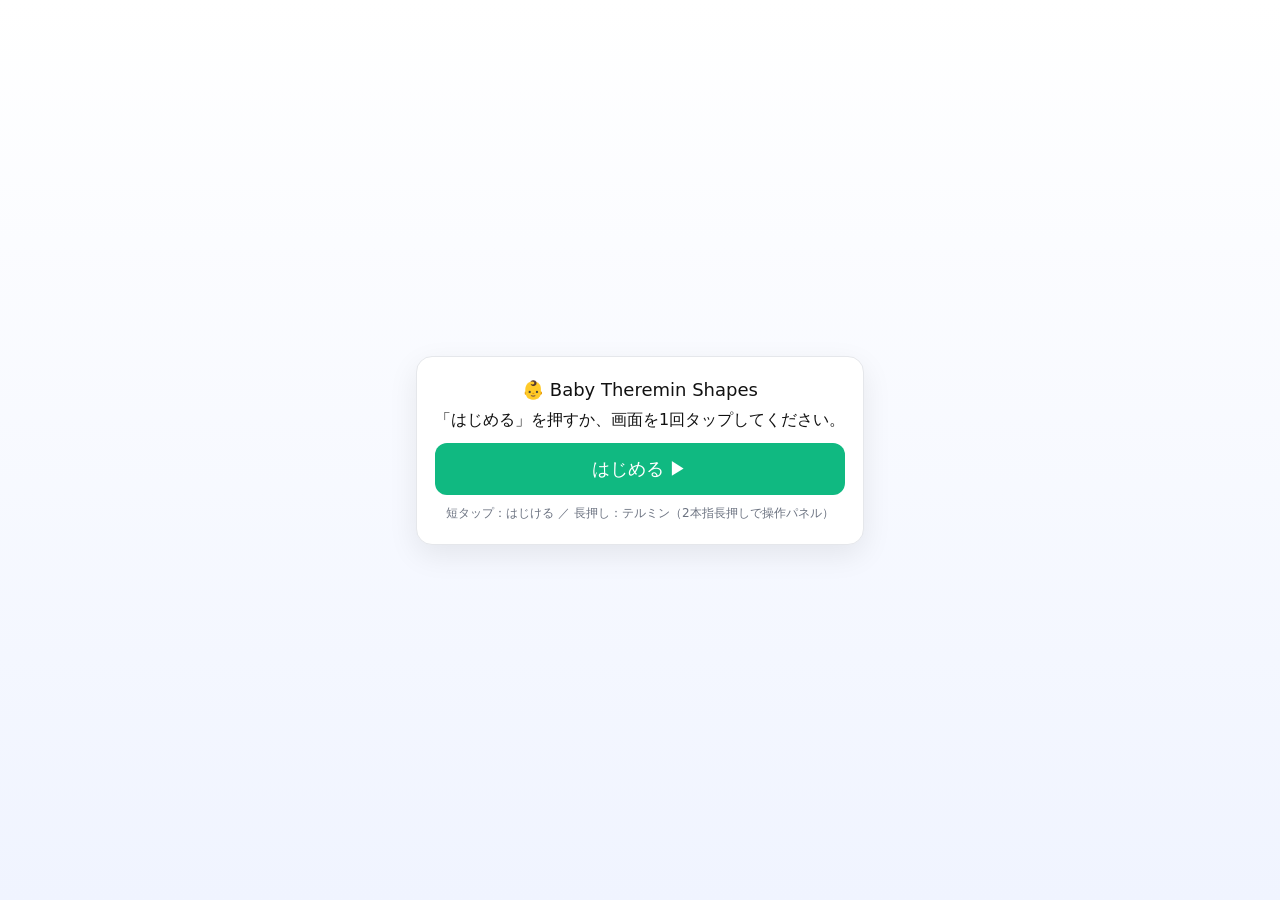
<file: index.html>
<!doctype html>
<html lang="ja">
<head>
<meta charset="utf-8" />
<meta name="viewport" content="width=device-width,initial-scale=1,maximum-scale=1,user-scalable=no,viewport-fit=cover"/>
<title>Baby Theremin Shapes — v1.7.9</title>
<link rel="manifest" href="./manifest.json?v=1.7.9">
<meta name="theme-color" content="#ffffff">
<style>
  :root{ --bg:#fafbfe; --panel:#ffffffcc; --text:#10121a; }
  html,body{ height:100%; margin:0; background:var(--bg); color:var(--text); font-family:system-ui,-apple-system,Roboto,"Noto Sans JP",sans-serif; overscroll-behavior:none; position:fixed; width:100%; }
  #app{ position:fixed; inset:0; }
  .starter{position:absolute; inset:0; display:flex; align-items:center; justify-content:center; background:linear-gradient(180deg,#ffffff,#f0f4ff);}
  .starter .card{background:#fff;border:1px solid #e5e7eb;border-radius:16px; padding:22px 18px; box-shadow:0 10px 30px rgba(0,0,0,.08); text-align:center; color:#111; max-width:90vw}
  .starter .big{font-size:18px; margin-bottom:10px}
  .starter .startbtn{appearance:none;border:0;background:#10b981;color:#fff;border-radius:12px;padding:14px 22px;font-size:18px;cursor:pointer; width:100%;}
  .small{font-size:12px;color:#6b7280;margin-top:10px}
  .controls{ position:fixed; left:0; right:0; bottom:0; padding:12px; display:flex; flex-wrap:wrap; gap:10px; justify-content:center; align-items:center;
    background:#ffffffcc; backdrop-filter:saturate(1.05) blur(8px); border-top-left-radius:16px; border-top-right-radius:16px;
    transition:opacity .2s ease, visibility .2s ease, transform .2s ease; transform:translateY(8px) }
  .controls.hidden{ opacity:0; visibility:hidden; pointer-events:none; transform:translateY(12px) }
  .btn{appearance:none;border:0;border-radius:14px;background:#2f6feb;color:#fff; padding:12px 16px;font-size:16px;display:inline-flex;align-items:center;gap:8px;cursor:pointer}
  .range,.select{display:inline-flex;align-items:center;gap:10px;background:#0f1117; color:#E8EAF2; border-radius:14px;padding:10px 12px; box-shadow:0 2px 8px rgba(0,0,0,.2)}
  input[type="range"]{width:160px}
  select{background:transparent;color:#E8EAF2;border:1px solid #222;padding:8px 10px;border-radius:10px}
  .visually-hidden{ position:absolute; left:-9999px; width:1px; height:1px; opacity:0; }
</style>
</head>
<body>
<div id="app">
  <div id="starter" class="starter">
    <div class="card">
      <div class="big">👶 Baby Theremin Shapes</div>
      <div>「はじめる」を押すか、画面を1回タップしてください。</div>
      <div style="margin-top:12px;">
        <button id="startbtn" class="startbtn">はじめる ▶</button>
      </div>
      <div class="small">短タップ：はじける ／ 長押し：テルミン（2本指長押しで操作パネル）</div>
    </div>
  </div>
</div>

<div class="controls hidden" id="controls">
  <label class="btn" id="dirBtn">🎵 音楽をえらぶ<input id="audDir" type="file" multiple accept="audio/*" class="visually-hidden"></label>
  <div class="select">🎶 プリセット
    <select id="preset">
      <option value="none">（なし）</option>
      <option value="cute1">1. きらきら</option>
      <option value="cute2">2. どれみ行進曲</option>
      <option value="cute3">3. ハッピー・ループ</option>
    </select>
  </div>
  <button id="prev" class="btn">← まえ</button>
  <button id="play" class="btn">▶ / ❚❚</button>
  <button id="next" class="btn">つぎ →</button>
  <div class="range">BGM音量 <input id="bgm" type="range" min="0" max="1" step="0.01" value="0.7"></div>
  <div class="range">テルミン音量 <input id="tvol" type="range" min="0" max="1" step="0.01" value="0.4"></div>
  <div class="range">かず <input id="count" type="range" min="5" max="60" step="1" value="26"></div>
  <div class="range">せんの太さ <input id="thick" type="range" min="2" max="16" step="1" value="7"></div>
  <div class="range">ひかり <input id="glow" type="range" min="10" max="70" step="1" value="44"></div>
  <div class="range">ビート反応<input id="beatAmt" type="range" min="0" max="0.5" step="0.01" value="0.18"></div>
</div>

<script>
(function(){
  document.addEventListener('touchmove', e=>e.preventDefault(), {passive:false});

  var app = document.getElementById('app');
  var starter = document.getElementById('starter');
  var startbtn = document.getElementById('startbtn');
  var controls=document.getElementById('controls');

  function makeCanvas(){
    var cv=document.createElement('canvas');
    cv.id='cv'; cv.style.position='fixed'; cv.style.inset='0'; cv.style.width='100vw'; cv.style.height='100svh'; cv.style.background='var(--bg)';
    cv.style.backgroundImage='radial-gradient(ellipse at 20% 10%, #ffffff, transparent 60%), radial-gradient(ellipse at 80% 90%, #f0f4ff, transparent 60%)';
    app.appendChild(cv);
    return cv;
  }

  // ===== Audio =====
  var actx=null, analyser=null, thFilter=null, thAmp=null, oscA=null, oscB=null, lfoTrem=null, lfoTremGain=null, lfoVib=null, lfoVibGain=null, envGain=null;
  var audList=[], audIdx=0, audio=new Audio(); audio.preload='auto', audio.crossOrigin='anonymous';
  var bgmBus=null;
  var cv=null, ctx=null;
  var countUI=document.getElementById('count'), thickUI=document.getElementById('thick'), glowUI=document.getElementById('glow');
  var tvolUI=document.getElementById('tvol'), bgmUI=document.getElementById('bgm'), beatAmt=document.getElementById('beatAmt');
  var presetSel=document.getElementById('preset');
  var dirInput=document.getElementById('audDir');

  try{
    if('webkitdirectory' in dirInput){
      dirInput.setAttribute('webkitdirectory','');
      dirInput.setAttribute('directory','');
    }
  }catch(_){}

  var activePointers=new Map(); var holdTimer=null; var taps=0, tapTimer=null;
  function togglePanel(){ controls.classList.toggle('hidden'); }
  function clearPointers(){ activePointers.clear(); if(holdTimer){clearTimeout(holdTimer); holdTimer=null;} }
  function attachPanelGestures(target){
    target.addEventListener('pointerdown',e=>{activePointers.set(e.pointerId,{x:e.clientX,y:e.clientY}); if(activePointers.size>=2&&!holdTimer){ holdTimer=setTimeout(togglePanel,1100);}},{passive:false});
    target.addEventListener('pointermove',e=>{ var p=activePointers.get(e.pointerId); if(!p) return; if(Math.abs(e.clientX-p.x)>20||Math.abs(e.clientY-p.y)>20) clearPointers(); },{passive:false});
    target.addEventListener('pointerup',()=>clearPointers(),{passive:false});
    target.addEventListener('pointercancel',()=>clearPointers(),{passive:false});
    target.addEventListener('pointerdown', ()=>{ taps++; if(taps===1){ tapTimer=setTimeout(()=>taps=0,1200);} if(taps>=3){ clearTimeout(tapTimer); taps=0; togglePanel(); } });
  }

  function ensureAudio(){
    if(actx) return;
    var AC=window.AudioContext||window.webkitAudioContext; actx=new AC();
    bgmBus=actx.createGain(); bgmBus.gain.value=parseFloat(bgmUI.value);
    analyser=actx.createAnalyser(); analyser.fftSize=256;

    envGain=actx.createGain(); envGain.gain.value=0.0;
    thAmp=actx.createGain(); thAmp.gain.value=parseFloat(tvolUI.value);
    thFilter=actx.createBiquadFilter(); thFilter.type='lowpass'; thFilter.frequency.value=1700; thFilter.Q.value=0.7;

    oscA=actx.createOscillator(); oscA.type='sine';
    oscB=actx.createOscillator(); oscB.type='sine'; oscB.detune.value=+6;

    lfoTrem=actx.createOscillator(); lfoTrem.type='sine'; lfoTrem.frequency.value=0.9;
    lfoTremGain=actx.createGain(); lfoTremGain.gain.value=0.08;

    lfoVib=actx.createOscillator(); lfoVib.type='sine'; lfoVib.frequency.value=5.5;
    lfoVibGain=actx.createGain(); lfoVibGain.gain.value=7.0;

    oscA.connect(thFilter); oscB.connect(thFilter);
    thFilter.connect(envGain).connect(thAmp).connect(analyser).connect(actx.destination);
    lfoVib.connect(lfoVibGain); lfoVibGain.connect(oscA.detune); lfoVibGain.connect(oscB.detune);
    lfoTrem.connect(lfoTremGain).connect(envGain.gain);

    var src=actx.createMediaElementSource(audio);
    src.connect(bgmBus);
    bgmBus.connect(analyser).connect(actx.destination);

    oscA.start(); oscB.start(); lfoTrem.start(); lfoVib.start();

    function up(){ if(bgmBus&&actx) bgmBus.gain.setTargetAtTime(parseFloat(bgmUI.value),actx.currentTime,0.05); }
    bgmUI.addEventListener('input', up);
    tvolUI.addEventListener('input', function(){ thAmp && thAmp.gain.setTargetAtTime(parseFloat(tvolUI.value), actx.currentTime, 0.05); });

    // ===== Continuous playback =====
    audio.addEventListener('ended', function(){
      if(presetSel.value!=='none') return;
      if(!audList.length) return;
      audIdx = (audIdx + 1) % audList.length;
      playIndex(audIdx);
    });
  }

  function startAll(){
    ensureAudio();
    try{ if(actx && actx.state!=='running') actx.resume(); }catch(_){}
    if(!cv){ cv=makeCanvas(); ctx=cv.getContext('2d',{alpha:false}); setupCanvas(); attachPanelGestures(cv); }
    if(starter && starter.parentNode){ starter.parentNode.removeChild(starter); }
  }

  startbtn.addEventListener('click', function(e){ e.stopPropagation(); startAll(); });
  document.addEventListener('pointerdown', function one(){ startAll(); document.removeEventListener('pointerdown', one, {capture:false}); }, {capture:false, once:true});

  // ====== Canvas & Interaction ======
  var t=0, visScale=1, shapes=[];
  var COLORS=["#60a5fa","#f472b6","#facc15","#a78bfa","#34d399"];
  var TYPES=["circle","triangle","square","star","heart"];
  window.pitchHz=440;

  function setupCanvas(){
    var dprCap=1.5;
    function fitNow(){
      var dpr=Math.min(window.devicePixelRatio||1,dprCap);
      var vw=(window.visualViewport&&visualViewport.width?visualViewport.width:innerWidth);
      var vh=(window.visualViewport&&visualViewport.height?visualViewport.height:innerHeight);
      var w=Math.floor(vw*dpr), h=Math.floor(vh*dpr);
      if(w>0 && h>0){ cv.width=Math.max(360,w); cv.height=Math.max(360,h); return true; }
      return false;
    }
    function fitEnsure(){ if(!fitNow()){ var id=setInterval(function(){ if(fitNow()){ clearInterval(id); if(shapes.length===0) reset(); } }, 50); } else { if(shapes.length===0) reset(); } }
    fitEnsure();
    addEventListener('resize',fitEnsure,{passive:true});
    addEventListener('orientationchange',fitEnsure,{passive:true});
    if(window.visualViewport){ visualViewport.addEventListener('resize',fitEnsure,{passive:true}); }

    var pressStart=0, dragging=false, thereminOn=false, holdId=null;
    var lastPos={x:null,y:null};
    var chime=new Audio("./Chime.mp3"); chime.volume=0.3;

    function getCanvasPos(e){ var r=cv.getBoundingClientRect(); var x=(e.clientX-r.left)/r.width*cv.width; var y=(e.clientY-r.top)/r.height*cv.height; if(isFinite(x)&&isFinite(y)) return {x:x,y:y}; return null; }
    function updateLastPos(e){ var p=getCanvasPos(e); if(p) lastPos=p; }
    function startTheremin(){ thereminOn=true; var t=actx.currentTime; envGain.gain.cancelScheduledValues(t); envGain.gain.setTargetAtTime(1.0,t,0.02); }
    function stopTheremin(){ thereminOn=false; var t=actx.currentTime; envGain.gain.cancelScheduledValues(t); envGain.gain.setTargetAtTime(0.0,t,0.10); if(holdId){clearTimeout(holdId); holdId=null;} }

    cv.addEventListener('pointerdown', function(e){
      pressStart=Date.now(); dragging=true; updateLastPos(e);
      if(holdId) clearTimeout(holdId);
      holdId = setTimeout(function(){ startTheremin(); }, 220);
    });

    cv.addEventListener('pointermove', function(e){
      if(!dragging) return;
      updateLastPos(e);
      if(thereminOn){ onThereminDrag(e); }
    });

    window.addEventListener('pointerup', function(e){
      if(!dragging) return;
      dragging=false;
      if(holdId){ clearTimeout(holdId); holdId=null; }
      if(thereminOn){
        stopTheremin();
      }else{
        doPluck();
        try{ chime.currentTime=0; chime.play(); }catch(_){}
        doBurst(e);
      }
    });

    cv.addEventListener('pointercancel', function(){ dragging=false; if(holdId){clearTimeout(holdId); holdId=null;} stopTheremin(); });

    function onThereminDrag(e){ var p=getCanvasPos(e); if(!p) return; var beta=(p.y/cv.height - 0.5)*360; setPitchFromBeta(beta); }

    function reset(){ shapes.length=0; var n=Math.max(5,(countUI.value|0)); for(var i=0;i<n;i++){ var type=TYPES[i%TYPES.length], r=70*(0.6+Math.random()*0.6), x=Math.random()*cv.width, y=Math.random()*cv.height, rot=Math.random()*Math.PI*2, vx=(Math.random()-0.5)*0.5, vy=(Math.random()-0.5)*0.5, color=COLORS[i%COLORS.length]; shapes.push({type:type,x:x,y:y,r:r,rot:rot,vx:vx,vy:vy,pulse:0,color:color,flash:0}); } }
    document.getElementById('count').addEventListener('input', reset); reset();

    function doBurst(e){ var p=getCanvasPos(e) || lastPos; if(!p) return; var px=p.x, py=p.y; for(var i=0;i<shapes.length;i++){ var s=shapes[i]; var ang=Math.atan2(s.y-py, s.x-px); var f=4.5 + Math.random()*3.0; s.vx += Math.cos(ang)*f; s.vy += Math.sin(ang)*f; s.pulse = Math.min(1.5, s.pulse+1.2); s.flash = 1.0; } }

    function drawShape(type,r){ if(type==="circle"){ctx.beginPath(); ctx.arc(0,0,r,0,Math.PI*2); ctx.stroke(); return;} if(type==="triangle"){ctx.beginPath(); var h=r*1.1; ctx.moveTo(0,-h); ctx.lineTo(h*Math.sin(Math.PI/3), h*Math.cos(Math.PI/3)); ctx.lineTo(-h*Math.sin(Math.PI/3), h*Math.cos(Math.PI/3)); ctx.closePath(); ctx.stroke(); return;} if(type==="square"){ ctx.strokeRect(-r,-r,r*2,r*2); return;} if(type==="star"){ ctx.beginPath(); var st=Math.PI/5; for(var i=0;i<10;i++){ var rr=(i%2===0)?r:r*0.45; var a=i*st; ctx.lineTo(Math.cos(a)*rr,Math.sin(a)*rr); } ctx.closePath(); ctx.stroke(); return;} if(type==="heart"){ ctx.beginPath(); ctx.moveTo(0,-r*0.2); ctx.bezierCurveTo(r*0.9,-r*0.9, r*1.4,r*0.5, 0,r*1.2); ctx.bezierCurveTo(-r*1.4,r*0.5, -r*0.9,-r*0.9, 0,-r*0.2); ctx.stroke(); return;} }

    function draw(){
      var w=cv.width,h=cv.height;
      if(!ctx) return;
      ctx.fillStyle=getComputedStyle(document.documentElement).getPropertyValue('--bg').trim() || '#ffffff';
      ctx.fillRect(0,0,w,h);
      var lineBase=parseFloat(thickUI.value);
      var glow=parseFloat(glowUI.value);
      var pmin=120, pmax=900;
      var pnorm=Math.min(1, Math.max(0, (window.pitchHz - pmin) / Math.max(1,(pmax-pmin))  ));
      var targetScale = (0.5 + 1.1*pnorm);
      visScale += (targetScale - visScale) * 0.15;

      for(var i=0;i<shapes.length;i++){ var s=shapes[i];
        s.x+=s.vx; s.y+=s.vy; s.rot+=0.008;
        if(s.x<s.r){s.x=s.r; s.vx=Math.abs(s.vx);} if(s.x>w-s.r){s.x=w-s.r; s.vx=-Math.abs(s.vx);}
        if(s.y<s.r){s.y=s.r; s.vy=Math.abs(s.vy);} if(s.y>h-s.r){s.y=h-s.r; s.vy=-Math.abs(s.vy);}
        s.vx*=0.992; s.vy*=0.992;
        var base=1+0.07*Math.sin(t*0.03+s.x*0.003)+s.pulse*0.25;
        var rr=s.r*base*visScale; s.pulse*=0.92;
        ctx.save(); ctx.translate(s.x,s.y); ctx.rotate(s.rot);
        ctx.lineJoin="round"; ctx.lineCap="round";
        ctx.shadowColor=s.color; ctx.shadowBlur=glow*2.2; ctx.strokeStyle=s.color; ctx.lineWidth=lineBase*2.6; drawShape(s.type,rr);
        ctx.shadowBlur=glow*0.8; ctx.strokeStyle=s.color; ctx.lineWidth=lineBase*1.6; drawShape(s.type,rr);
        ctx.shadowBlur=0; ctx.strokeStyle='#ffffff'; ctx.lineWidth=Math.max(1,lineBase*0.7); drawShape(s.type,rr);
        ctx.restore();
      }
      t++; requestAnimationFrame(draw);
    }
    requestAnimationFrame(draw);
  }

  function doPluck(){ if(!actx) return; var now=actx.currentTime; var o=actx.createOscillator(); o.type='triangle'; var g=actx.createGain(); g.gain.value=0.0; var lpf=actx.createBiquadFilter(); lpf.type='lowpass'; lpf.frequency.value=2400; o.connect(lpf).connect(g).connect(actx.destination); var f=window.pitchHz||440; o.frequency.value=f; g.gain.setValueAtTime(0,now); g.gain.linearRampToValueAtTime(0.9, now+0.01); g.gain.exponentialRampToValueAtTime(0.0001, now+0.28); o.start(now); o.stop(now+0.4); }
  function setPitchFromBeta(beta){ var pmin=120, pmax=900; var n=Math.min(1,Math.max(0,(beta+180)/360)); var curve=Math.sin(n*Math.PI); window.pitchHz = pmin + curve*(pmax-pmin); if(actx&&oscA&&oscB){ var t=actx.currentTime; oscA.frequency.setTargetAtTime(window.pitchHz,t,0.02); oscB.frequency.setTargetAtTime(window.pitchHz,t,0.02); } if(actx&&thFilter){ thFilter.frequency.setTargetAtTime(1400 + curve*1200, actx.currentTime, 0.06); } }

  // Presets & folder BGM
  var presetPlaying=false, seqTimer=null, seqPos=0, seqData=null, seqTempo=100;
  function stopPreset(){ presetPlaying=false; if(seqTimer){ clearTimeout(seqTimer); seqTimer=null; } seqPos=0; }
  function startPreset(kind){ ensureAudio(); stopPreset();
    function noteToHz(n){ return 440*Math.pow(2,(n-69)/12); }
    if(kind==='cute1'){ seqTempo=96; seqData=[60,60,67,67,69,69,67,null, 65,65,64,64,62,62,60,null]; }
    else if(kind==='cute2'){ seqTempo=112; seqData=[60,62,64,65,67,67,67,null, 67,69,71,72,71,69,67,null]; }
    else if(kind==='cute3'){ seqTempo=108; seqData=[60,64,67,72,null, 67,71,74,79,null, 69,72,76,81,null, 65,69,72,77,null]; }
    else{ seqData=null; }
    if(!seqData) return;
    presetPlaying=true;
    (function tick(){
      if(!presetPlaying) return;
      var stepDur = 60/seqTempo;
      var n = seqData[seqPos % seqData.length];
      if(n!=null){ var t=actx.currentTime; var o=actx.createOscillator(); o.type='triangle'; var g=actx.createGain(); g.gain.value=0.0; var f=noteToHz(n); var lpf=actx.createBiquadFilter(); lpf.type='lowpass'; lpf.frequency.value=2200; o.frequency.value=f; o.connect(lpf).connect(g).connect(bgmBus); g.gain.setValueAtTime(0,t); g.gain.linearRampToValueAtTime(0.8,t+0.01); g.gain.exponentialRampToValueAtTime(0.0001,t+stepDur*0.95); o.start(t); o.stop(t+stepDur); }
      seqPos++; seqTimer = setTimeout(tick, stepDur*1000);
    })();
  }
  presetSel.addEventListener('change', function(){ stopPreset(); if(presetSel.value==='none') return; try{ audio.pause(); }catch(_ ){} startAll(); startPreset(presetSel.value); });

  function naturalSort(a,b){ return a.name.localeCompare(b.name,'ja',{numeric:true}); }
  dirInput.addEventListener('change', function(e){
    startAll();
    audList = Array.prototype.slice.call(e.target.files).filter(function(f){return f.type.indexOf('audio/')===0;}).sort(naturalSort);
    audIdx=0; if(audList.length){ presetSel.value='none'; stopPreset(); playIndex(audIdx); }
  });
  function playIndex(i){
    if(!audList.length) return;
    presetSel.value='none'; stopPreset();
    audio.src=URL.createObjectURL(audList[i]);
    ensureAudio();
    try{
      if(actx && actx.state!=='running') actx.resume();
      audio.play();
    }catch(_){}
  }
  document.getElementById('next').addEventListener('click',function(){ if(presetSel.value!=='none'){ seqPos=0; return; } if(!audList.length)return; audIdx=(audIdx+1)%audList.length; playIndex(audIdx); });
  document.getElementById('prev').addEventListener('click',function(){ if(presetSel.value!=='none'){ seqPos=0; return; } if(!audList.length)return; audIdx=(audIdx-1+audList.length)%audList.length; playIndex(audIdx); });
  document.getElementById('play').addEventListener('click',function(){ startAll(); if(presetSel.value!=='none'){ if(presetPlaying){ stopPreset(); } else { startPreset(presetSel.value); } return; } if(actx && actx.state!=='running') try{actx.resume();}catch(_ ){} if(audio.paused){ try{audio.play();}catch(_ ){} } else { audio.pause(); } });

})();</script>
<script>
if("serviceWorker" in navigator){ navigator.serviceWorker.register("./sw.js?v=1.7.9"); }
</script>
</body>
</html>
</file>
